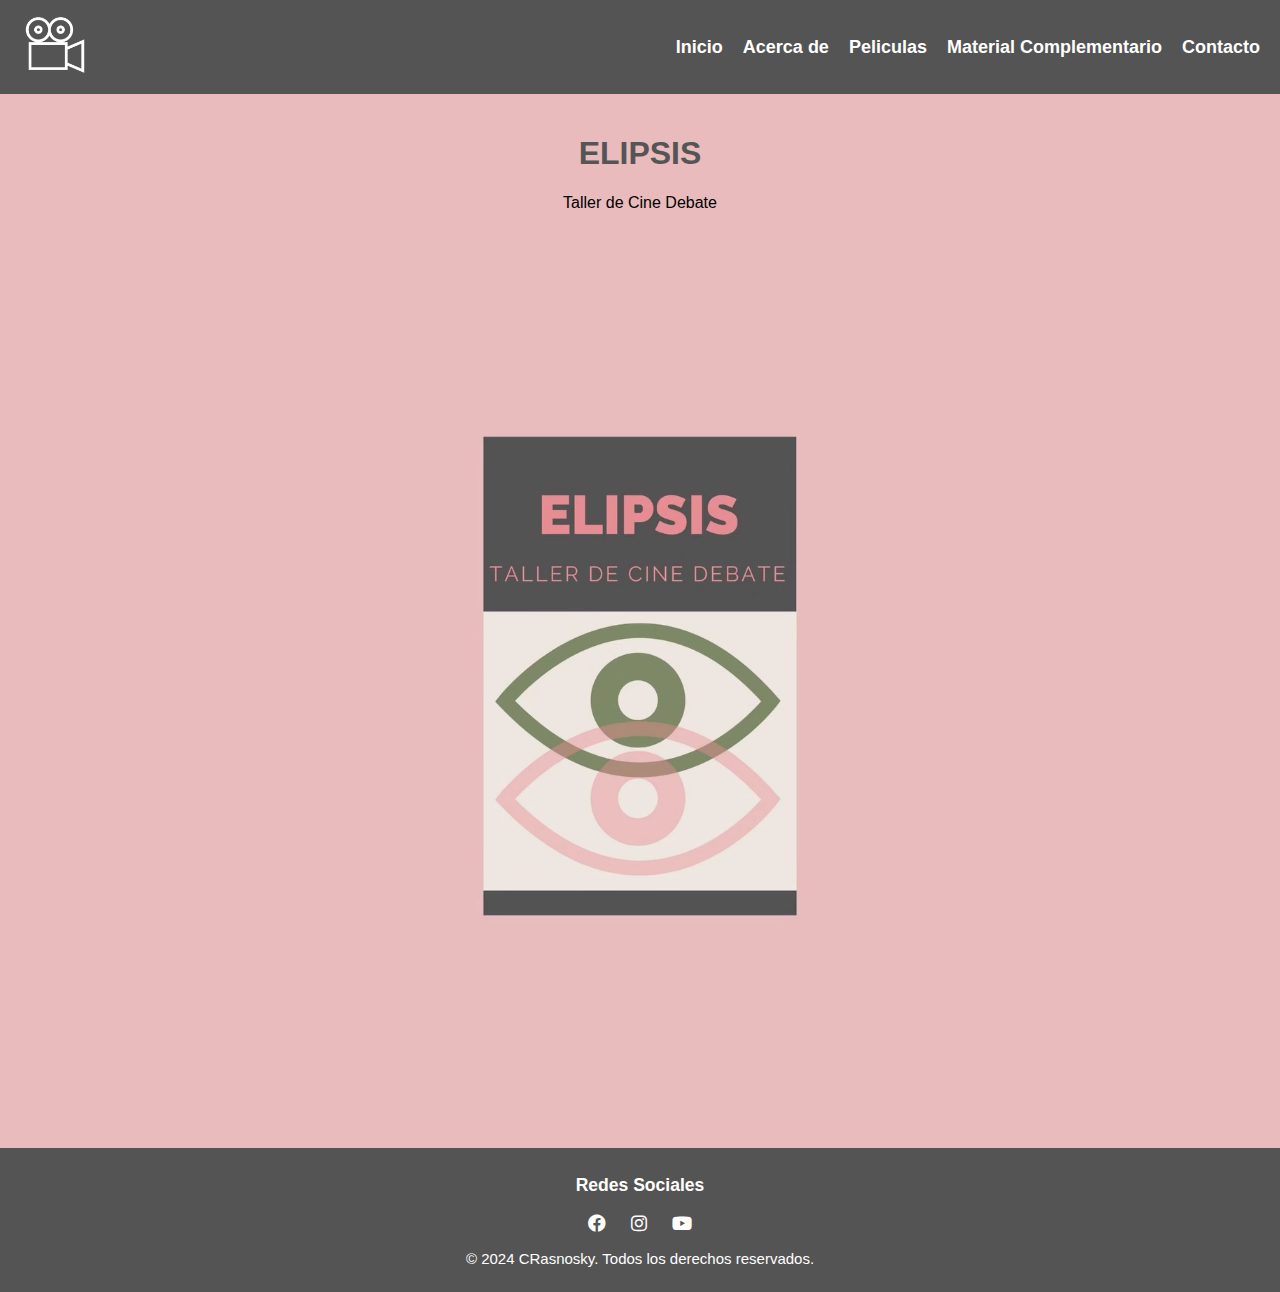
<file: index.html>
<!DOCTYPE html>
<html lang="en">

<head>
  <meta charset="UTF-8">
  <meta name="viewport" content="width=device-width, initial-scale=1.0">

  <meta name="description"
    content="Página de recursos multimedia sobre cine, psicología, causas sociales y cine independiente. Explora dramas, cine extranjero, argentino y del mundo en general, participá en grupos de debate y cine debate con Gonzalo Fudim, cineasta y curador.">
  <meta name="keywords"
    content="cine, psicología, causas sociales, dramas, cine extranjero, cine independiente, cine debate, Gonzalo Fudim, cineasta, curador, grupos de debate, pensar con otros, grupo internacional">
  <meta name="author" content="Gonzalo Fudim, cineasta y curador">
  <meta name="robots" content="index, follow">
  <meta property="og:title" content="Cine, Psicología, política y Causas Sociales | Gonzalo Fudim, Cineasta y Curador">
  <meta property="og:description"
    content="Accede a una selección de cine independiente, extranjero, dramas psicológicos, y temas sociales. Participa en grupos de debate sobre cine, curados por Gonzalo Fudim.">

  <title>Cine Debate Elipsis</title>
  <link rel="stylesheet" href="estilos.css">
  <link rel="preconnect" href="https://fonts.googleapis.com">
  <link rel="preconnect" href="https://fonts.gstatic.com" crossorigin>
  <link href="https://fonts.googleapis.com/css2?family=Libre+Baskerville:ital,wght@0,400;0,700;1,400&display=swap"
    rel="stylesheet">
  <link rel="icon" href="imagenes/camera.ico">
  <link href="https://cdnjs.cloudflare.com/ajax/libs/font-awesome/6.0.0-beta3/css/all.min.css" rel="stylesheet">
</head>

<body>
  <header>
    <div><a href="index.html"><img id="logo" src="./imagenes/camera.png" alt="logo"></a></div>
    <nav class="navbar">
      <!-- Código para Menú hamburguesa para dispositivos móviles -->
      <input type="checkbox" id="menu-toggle">
      <label for="menu-toggle" class="menu-icon">&#9776;</label>
      <ul>
        <li><a href="index.html">Inicio</a></li>
        <li><a href="./html/acerca_de.html">Acerca de</a></li>
        <li><a href="./html/peliculas.html">Peliculas</a></li>
        <li><a href="./html/material_complementario.html">Material Complementario</a></li>
        <li><a href="./html/contacto.html">Contacto</a></li>
      </ul>
    </nav>
  </header>

  <main>
    <section>
      <h1><strong>ELIPSIS</strong></h1>
      <p>Taller de Cine Debate</p>
      <div>
        <video src="./videos/video.mp4" autoplay muted></video>
      </div>
    </section>

  </main>

  <footer>
    <nav>

      <h3>Redes Sociales</h3>
      <a href="https://www.facebook.com/profile.php?id=100058817331628" target="_blank"
        style="color: inherit; text-decoration: none; margin: 0 10px;">
        <i class="fa-brands fa-facebook"></i>
      </a>

      <a href="https://www.instagram.com/elipsis.cinedebate/" target="_blank"
        style="color: inherit; text-decoration: none; margin: 0 10px;">
        <i class="fa-brands fa-instagram"></i>
      </a>

      <a href="https://www.youtube.com/@gonzalofudim" target="_blank"
        style="color: inherit; text-decoration: none; margin: 0 10px;">
        <i class="fa-brands fa-youtube"></i>
      </a>
    </nav>
    <p>© 2024 CRasnosky. Todos los derechos reservados.</p>
  </footer>
</body>

</html>
</file>
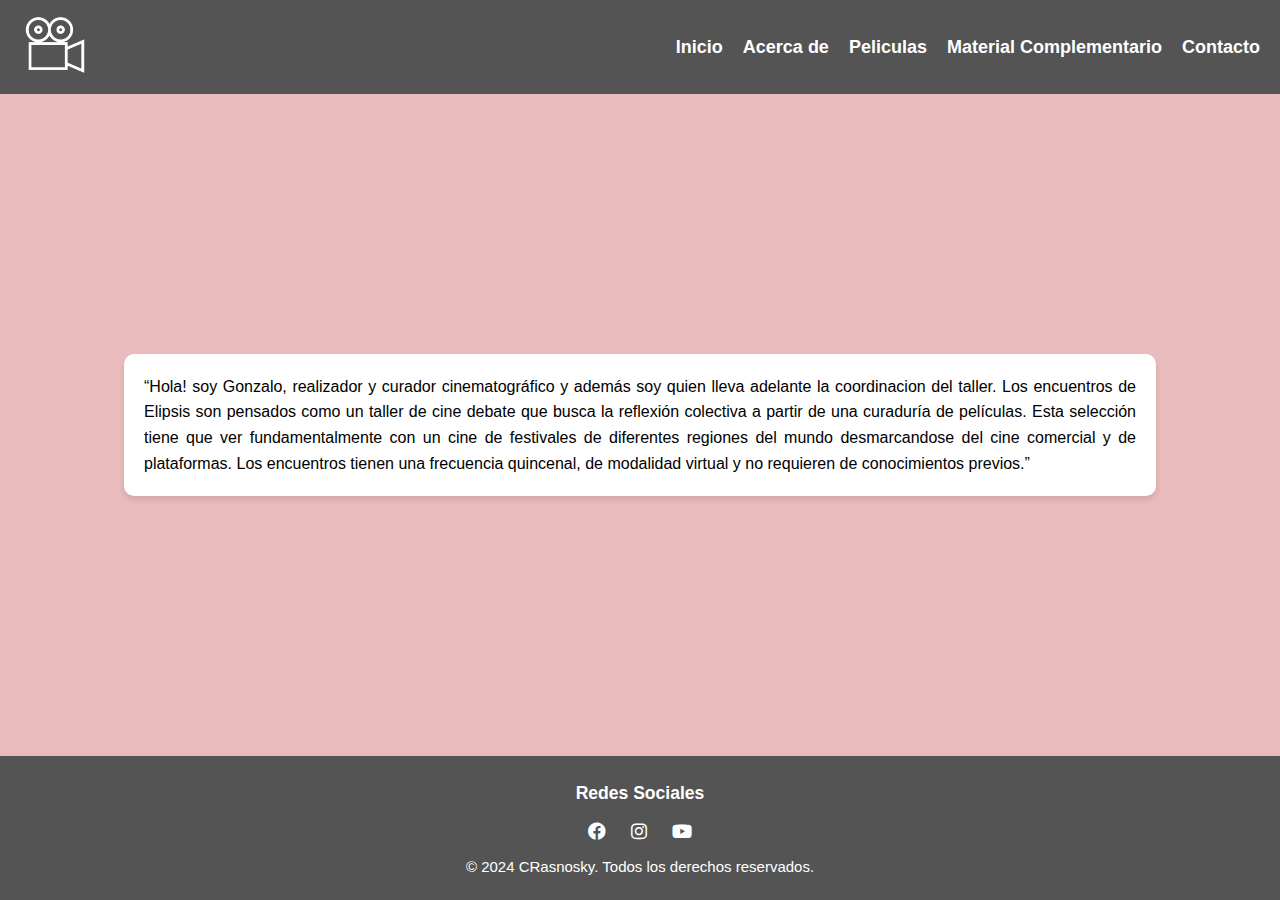
<file: html/acerca_de.html>
<!DOCTYPE html>
<html lang="en">

<head>
  <meta charset="UTF-8">
  <meta name="viewport" content="width=device-width, initial-scale=1.0">
  <title>Acerca de</title>
  <link rel="stylesheet" href="../estilos.css">
  <link href="https://cdnjs.cloudflare.com/ajax/libs/font-awesome/6.0.0-beta3/css/all.min.css" rel="stylesheet">

  <link rel="icon" href="/imagenes/camera.ico">

</head>

<body>
  <header>
    <div><a href="../index.html"><img id="logo" src="../imagenes/camera.png" alt="logo"></a></div>
    <nav class="navbar">
      <!-- Código para Menú hamburguesa para dispositivos móviles -->
      <input type="checkbox" id="menu-toggle">
      <label for="menu-toggle" class="menu-icon">&#9776;</label>
      <ul>
        <li><a href="../index.html">Inicio</a></li>
        <li><a href="acerca_de.html">Acerca de </a></li>
        <li><a href="././peliculas.html">Peliculas</a></li>
        <li><a href="././material_complementario.html">Material Complementario</a></li>
        <li><a href="././contacto.html">Contacto</a></li>
      </ul>
    </nav>
  </header>
  <main>
    <div id="acerca_de_nosotros">
      <p>
        “Hola! soy Gonzalo, realizador y curador cinematográfico y además soy quien lleva adelante la coordinacion del
        taller.
        Los encuentros de Elipsis son pensados como un taller de cine debate que busca la reflexión colectiva a partir
        de una curaduría de películas.
        Esta selección tiene que ver fundamentalmente con un cine de festivales de diferentes regiones del mundo
        desmarcandose del cine comercial y de plataformas.
        Los encuentros tienen una frecuencia quincenal, de modalidad virtual y no requieren de conocimientos previos.”
      </p>
    </div>
  </main>
  <footer>
    <nav>

      <h3>Redes Sociales</h3>
      <a href="https://www.facebook.com/profile.php?id=100058817331628" target="_blank"
        style="color: inherit; text-decoration: none; margin: 0 10px;">
        <i class="fa-brands fa-facebook"></i>
      </a>

      <a href="https://www.instagram.com/elipsis.cinedebate/" target="_blank"
        style="color: inherit; text-decoration: none; margin: 0 10px;">
        <i class="fa-brands fa-instagram"></i>
      </a>

      <a href="https://www.youtube.com/@gonzalofudim" target="_blank"
        style="color: inherit; text-decoration: none; margin: 0 10px;">
        <i class="fa-brands fa-youtube"></i>
      </a>
    </nav>
    <p>© 2024 CRasnosky. Todos los derechos reservados.</p>
  </footer>
</body>

</html>
</file>
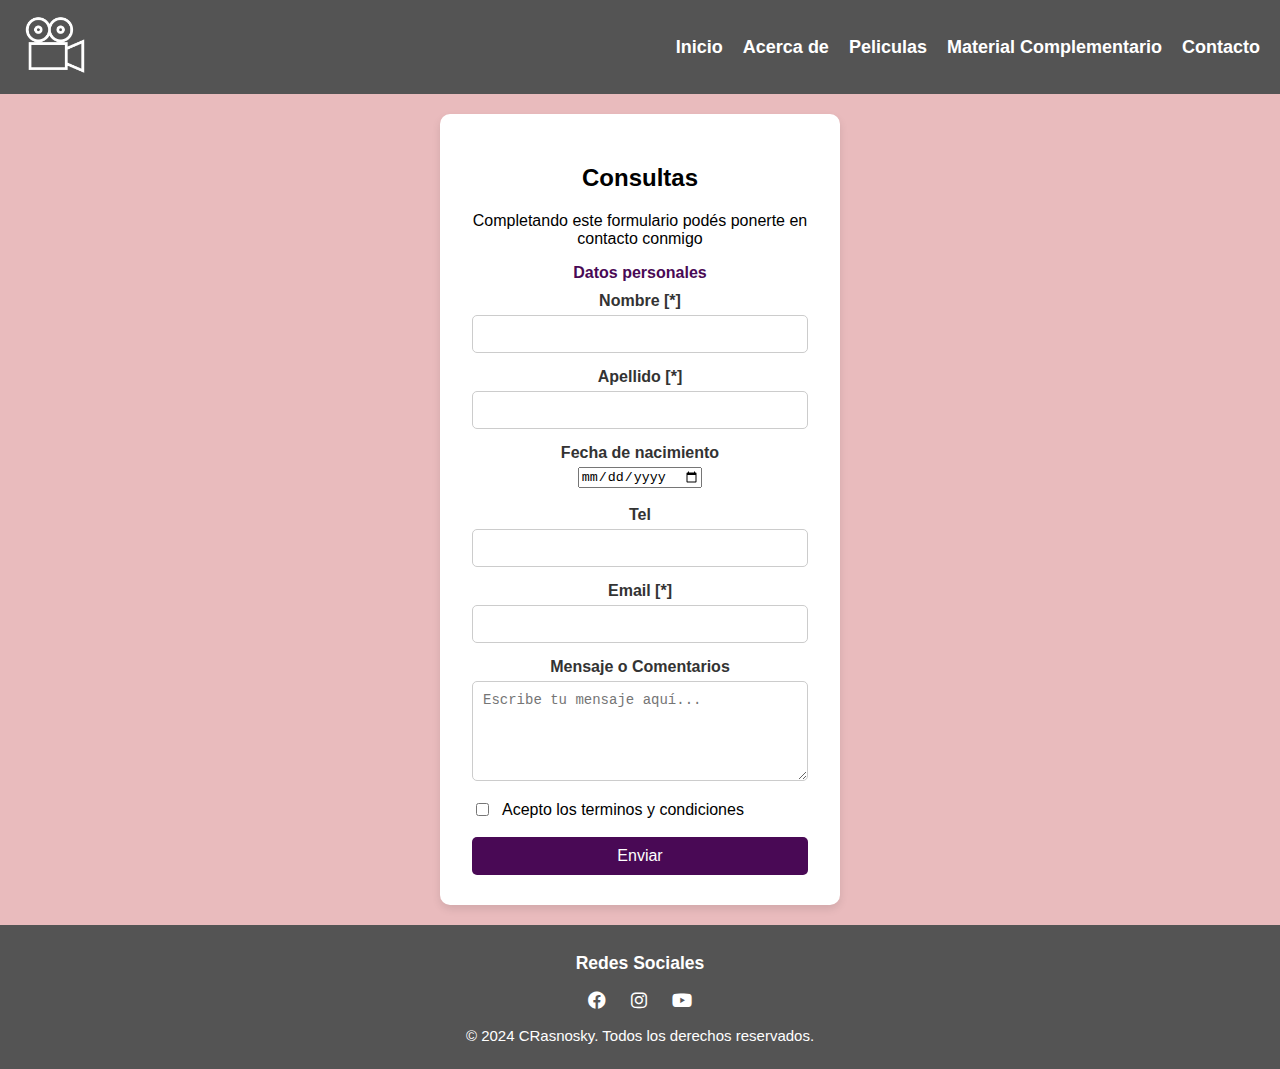
<file: html/contacto.html>
<!DOCTYPE html>
<html lang="en">

<head>
  <meta charset="UTF-8">
  <meta name="viewport" content="width=device-width, initial-scale=1.0">
  <title>Contacto</title>
  <link rel="stylesheet" href="../estilos.css">
  <link href="https://cdnjs.cloudflare.com/ajax/libs/font-awesome/6.0.0-beta3/css/all.min.css" rel="stylesheet">

  <link rel="icon" href="../imagenes/camera.ico">
</head>

<body>
  <header>
    <div><a href="../index.html"><img id="logo" src="../imagenes/camera.png" alt="logo"></a></div>
    <nav class="navbar">
      <!-- Código para Menú hamburguesa para dispositivos móviles -->
      <input type="checkbox" id="menu-toggle">
      <label for="menu-toggle" class="menu-icon">&#9776;</label>
      <ul>
        <li><a href="../index.html">Inicio</a></li>
        <li><a href="././acerca_de.html">Acerca de </a></li>
        <li><a href="././peliculas.html">Peliculas</a></li>
        <li><a href="././material_complementario.html">Material Complementario</a></li>
        <li><a href="contacto.html">Contacto</a></li>

      </ul>
    </nav>

  </header>

  <main>
    <div id="formulario">
      <form action="https://formspree.io/f/myzzgnqq" method="post">

        <h2>Consultas</h2>
        <p>Completando este formulario podés ponerte en contacto conmigo</p>

        <fieldset>
          <legend>Datos personales</legend>

          <label for="nombre">Nombre [*]</label>
          <input type="text" id="nombre" name="nombre" size="15" maxlength="30" required>
          <br>

          <label for="apellido">Apellido [*]</label>
          <input type="text" id="apellido" name="apellido" size="15" maxlength="30" required>
          <br>
          <label for="fecha_de_nacimiento">Fecha de nacimiento</label>
          <input type="date" id="fecha_de_nacimiento" name"fecha_de_nacimiento" size="15">
          <br>
          <br>
          <label for="tel">Tel</label>
          <input type="tel" id="tel" name="tel">
          <br>

          <label for="correo">Email [*]</label>
          <input type="email" id="correo" name="correo" size="40" maxlength="40" required>
          <br>
          <label for="mensaje">Mensaje o Comentarios</label>
          <textarea id="mensaje" name="mensaje" placeholder="Escribe tu mensaje aquí..."></textarea>
          <br>



          <!-- Aceptación de Términos y Condiciones -->
          <section class="checkbox">

            <input type="checkbox" id="terminos" name="terminos" required>Acepto los terminos y condiciones
          </section>
          <br>

          <button type="submit">Enviar</button>
        </fieldset>
      </form>
    </div>
  </main>
  <footer>
    <nav>

      <h3>Redes Sociales</h3>
      <a href="https://www.facebook.com/profile.php?id=100058817331628" target="_blank"
        style="color: inherit; text-decoration: none; margin: 0 10px;">
        <i class="fa-brands fa-facebook"></i>
      </a>

      <a href="https://www.instagram.com/elipsis.cinedebate/" target="_blank"
        style="color: inherit; text-decoration: none; margin: 0 10px;">
        <i class="fa-brands fa-instagram"></i>
      </a>

      <a href="https://www.youtube.com/@gonzalofudim" target="_blank"
        style="color: inherit; text-decoration: none; margin: 0 10px;">
        <i class="fa-brands fa-youtube"></i>
      </a>
    </nav>
    <p>© 2024 CRasnosky. Todos los derechos reservados.</p>
  </footer>
</body>

</html>
</file>
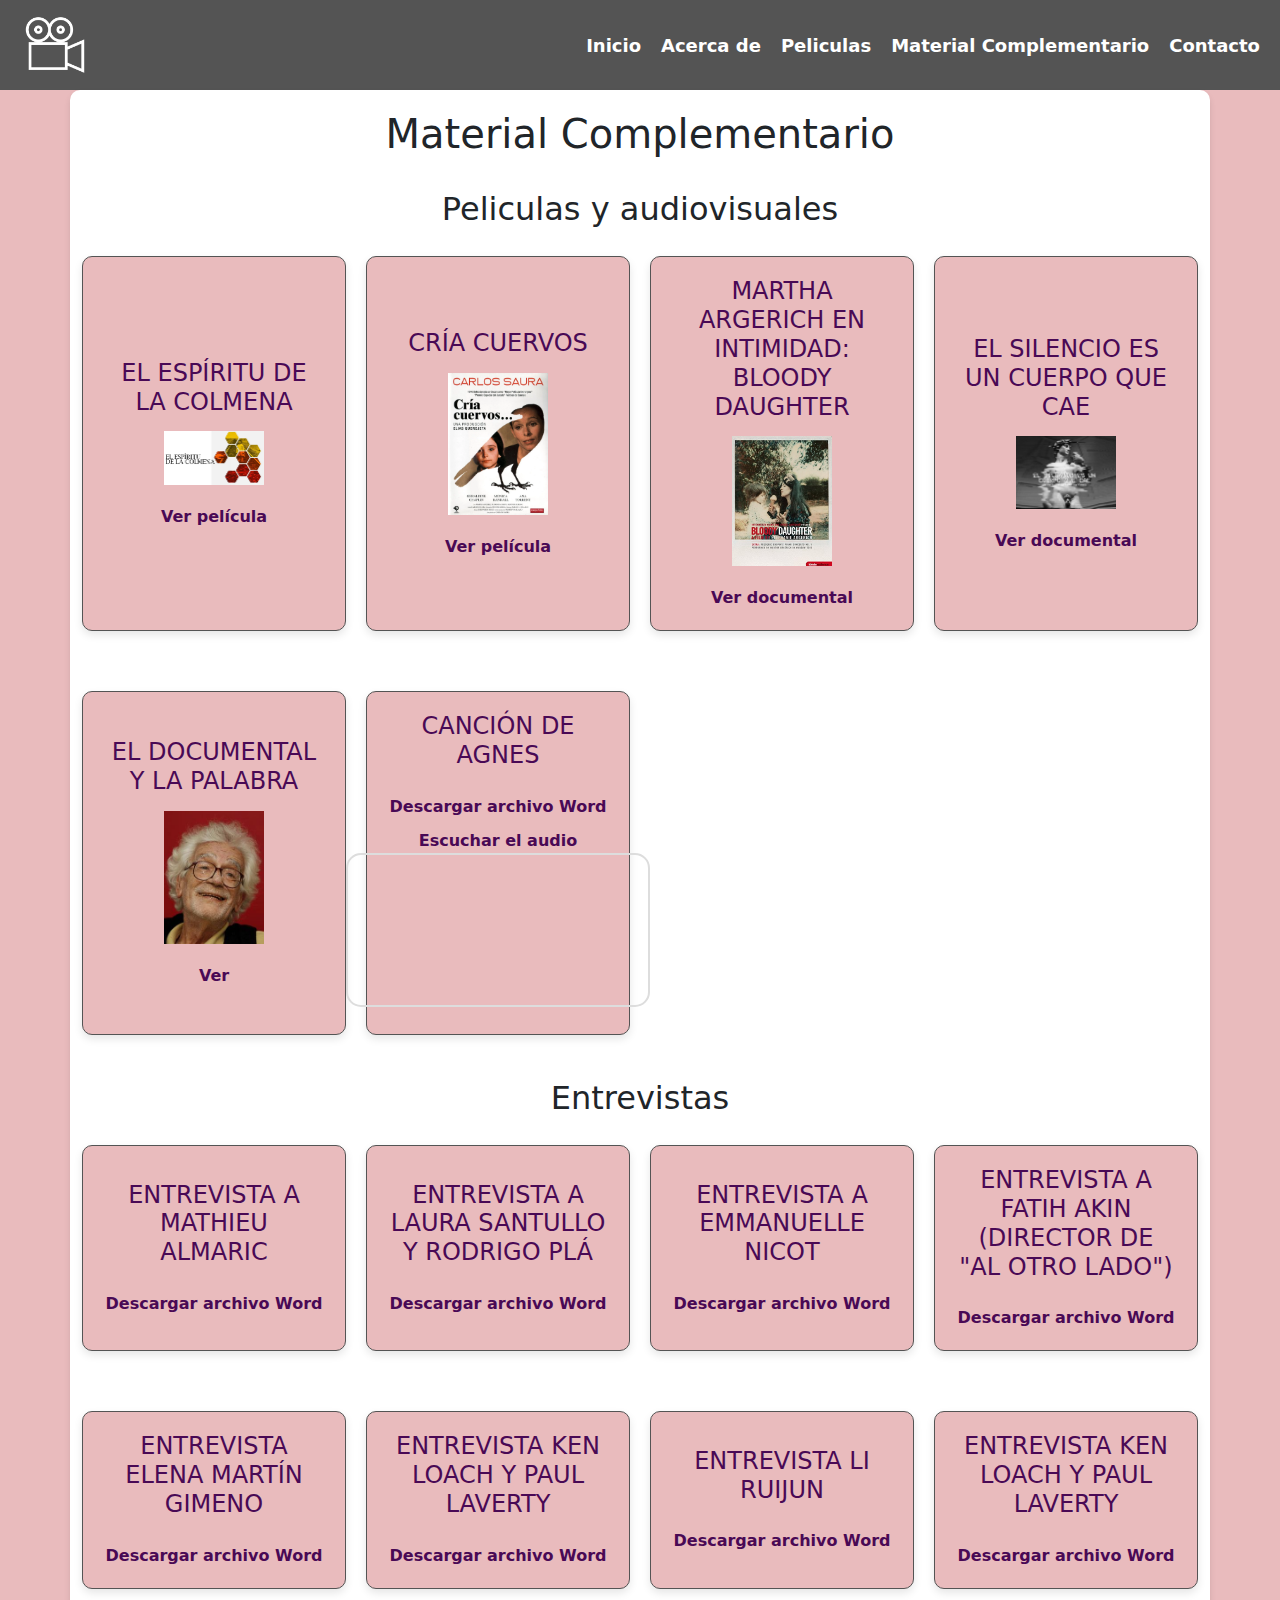
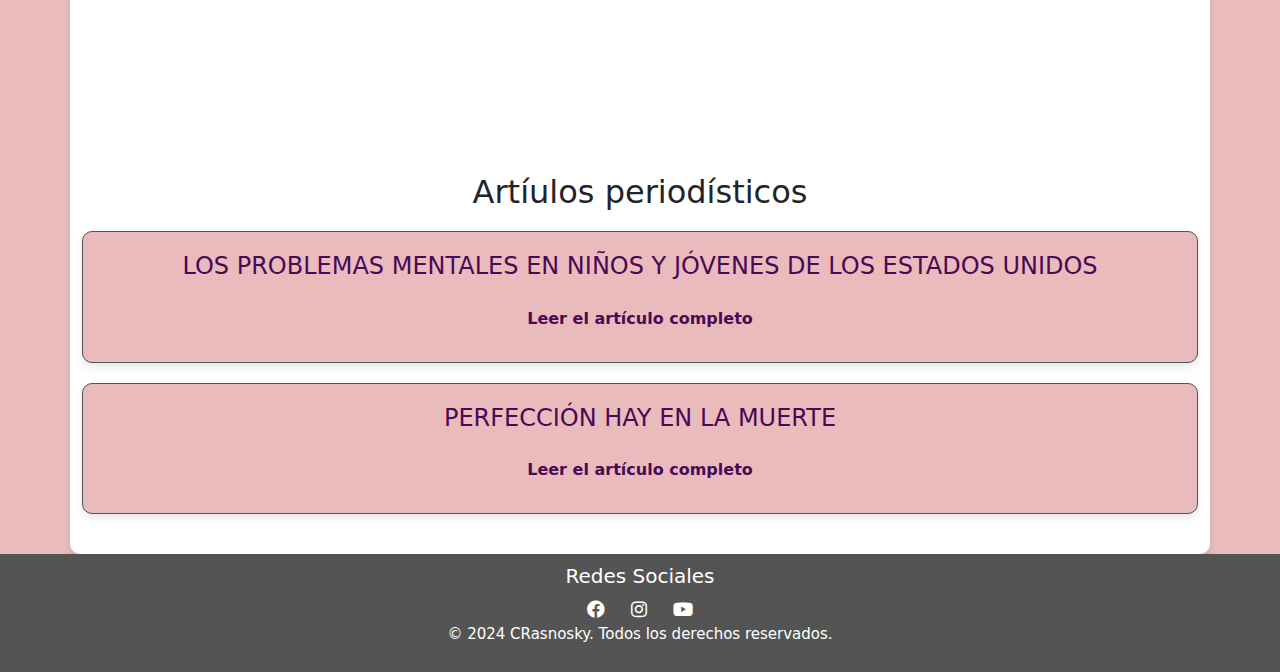
<file: html/material_complementario.html>
<!DOCTYPE html>
<html lang="en">

<head>
    <meta charset="UTF-8">
    <meta name="viewport" content="width=device-width, initial-scale=1.0">
    <title>Películas</title>
    <link rel="stylesheet" href="../estilos.css">
    <link rel="icon" href="../imagenes/camera.ico">
    <link href="https://cdn.jsdelivr.net/npm/bootstrap@5.3.0-alpha1/dist/css/bootstrap.min.css" rel="stylesheet">
    <link href="https://cdnjs.cloudflare.com/ajax/libs/font-awesome/6.0.0-beta3/css/all.min.css" rel="stylesheet">


</head>

<body style="background-color: #e9bbbd;">
    <header>
        <div><a href="../index.html"><img id="logo" src="../imagenes/camera.png" alt="logo"></a></div>
        <nav class="navbar">
            <input type="checkbox" id="menu-toggle">
            <label for="menu-toggle" class="menu-icon">&#9776;</label>
            <ul>
                <li><a href="../index.html">Inicio</a></li>
                <li><a href="././acerca_de.html">Acerca de</a></li>
                <li><a href="peliculas.html">Peliculas</a></li>
                <li><a href="././material_complementario.html">Material Complementario</a></li>
                <li><a href="././contacto.html">Contacto</a></li>
            </ul>
        </nav>
    </header>


    <section>
        <div class="container">
            <h1>Material Complementario</h1>
            <br>
            <h2>Peliculas y audiovisuales</h2>
            <div class="material-grid">
                <div class="material">
                    <h2>El espíritu de la colmena</h2>
                    <img src="../imagenes/el_espiritu_de_la_colmena-1.jpg" alt="" class="material-img">
                    <a href="https://ok.ru/video/1595324828351" target="_blank" class="links">Ver película</a>
                </div>
                <div class="material">
                    <h2>Cría Cuervos</h2>
                    <img src="../imagenes/cria_cuervos.jpg" alt="cria cuervos" class="material-img">
                    <a href="https://ok.ru/video/5192946879000" target="_blank" class="links">Ver película</a>
                </div>
                <div class="material">
                    <h2>Martha Argerich en intimidad: Bloody Daughter</h2>
                    <img src="../imagenes/marta.jpg" alt="" class="material-img">
                    <a href="https://www.youtube.com/watch?v=XyboH8tN9Ro&ab_channel=wocomoMUSIC" target="_blank"
                        class="links">Ver documental</a>
                </div>
                <div class="material">
                    <h2>El silencio es un cuerpo que cae</h2>
                    <img src="../imagenes/silencio cuerpo.jpg" alt="" class="material-img">
                    <a href="https://ok.ru/video/2988878138098" target="_blank" class="links">Ver documental</a>
                </div>
                <div class="material">
                    <h2>El documental y la palabra</h2>
                    <img src="../imagenes/eduardo.jpg" alt="" class="material-img">
                    <a href="https://www.youtube.com/watch?v=F0UVeBDRZGo" target="_blank" class="links">Ver</a>
                </div>
                <div class="material">
                    <h2>Canción de Agnes</h2>
                    <a href="../archivos/cancion_de_agnes.docx" download="documento">Descargar archivo Word</a>
                
                    <a href="https://www.youtube.com/watch?v=Ej8KVTSjPUU&t=90s" target="_blank" class="links">Escuchar
                        el audio</a>
                    <div id="video-cancion-agnes" class="video-container">
                        <iframe id="video-unico"
                            src="https://www.youtube.com/embed/Ej8KVTSjPUU?autohide=1&showinfo=0&controls=1&mute=1&modestbranding=1"
                            frameborder="0" allow="autoplay; encrypted-media">
                        </iframe>
                    </div>
                </div>
                
            </div>
            <br>
            <h2>Entrevistas</h2>
            <div class="material-grid">


                <div class="material">
                    <h2>Entrevista a Mathieu Almaric</h2>
                    <a href="../archivos/entrevista_a_mathieu_amalric.docx" download="documento">Descargar archivo
                        Word</a>
                </div>

                <div class="material">
                    <h2>Entrevista a Laura Santullo y Rodrigo Plá</h2>
                    <a href="../archivos/Entrevista_laura _santullo_y_rodrigo_pla.docx" download="documento">Descargar
                        archivo Word</a>
                </div>
                <div class="material">
                    <h2>Entrevista a Emmanuelle Nicot</h2>
                    <a href="../archivos/Entrevista_Emmanuelle _Nicot_directora_de_Dalva.docx"
                        download="documento">Descargar archivo Word</a>
                </div>
                <div class="material">
                    <h2>Entrevista a Fatih Akin (director de "Al Otro Lado")</h2>
                    <a href="../archivos/Entrevista_fatih _akin_director_de_al_otro_lado.docx"
                        download="documento">Descargar archivo Word</a>
                </div>

                <div class="material">
                    <h2>Entrevista Elena Martín Gimeno</h2>
                    <a href="../archivos/entrevista_elena_martin_gimeno.docx" download="documento">Descargar archivo
                        Word</a>
                </div>

                <div class="material">
                    <h2>Entrevista Ken Loach y Paul Laverty</h2>
                    <a href="../archivos/Entrevista_a_Ken_Loach_y_Paul_Laverty.docx" download="documento">Descargar
                        archivo Word</a>
                </div>
                <div class="material">
                    <h2>Entrevista Li Ruijun </h2>
                    <a href="../archivos/Entrevista_Li_Ruijun_de Volver_al_polvo.DOCX" download="documento">Descargar
                        archivo Word</a>
                </div>
                <div class="material">
                    <h2>Entrevista Ken Loach y Paul Laverty</h2>
                    <a href="../archivos/Entrevista_Li_Ruijun_de Volver_al_polvo.DOCX" download="documento">Descargar
                        archivo Word</a>
                </div>

                <br><br><br><br>
                <br><br>

            </div>
            <h2>Artíulos periodísticos</h2>
            <div class="material">
                <h2>Los problemas mentales en niños y jóvenes de los Estados Unidos</h2>
                <p><a href="https://www.tiempoar.com.ar/ta_article/los-problemas-mentales-en-ninos-y-jovenes-de-los-estados-unidos/"
                        target="_blank">Leer el artículo completo</a></p>
            </div>
            <div class="material">
                <h2>Perfección hay en la muerte</h2>
                <p><a href="https://www.pagina12.com.ar/diario/suplementos/radar/subnotas/9486-2116-2014-02-09.html"
                        target="_blank">Leer el artículo completo</a></p>
            </div>
        </div>
    </section>

    <footer>
        <nav>

            <h5>Redes Sociales</h5>
            <a href="https://www.facebook.com/profile.php?id=100058817331628" target="_blank"
                style="color: inherit; text-decoration: none; margin: 0 10px;">
                <i class="fa-brands fa-facebook"></i>
            </a>

            <a href="https://www.instagram.com/elipsis.cinedebate/" target="_blank"
                style="color: inherit; text-decoration: none; margin: 0 10px;">
                <i class="fa-brands fa-instagram"></i>
            </a>

            <a href="https://www.youtube.com/@gonzalofudim" target="_blank"
                style="color: inherit; text-decoration: none; margin: 0 10px;">
                <i class="fa-brands fa-youtube"></i>
            </a>
        </nav>
        <p>© 2024 CRasnosky. Todos los derechos reservados.</p>
    </footer>


</body>

</html>
</file>
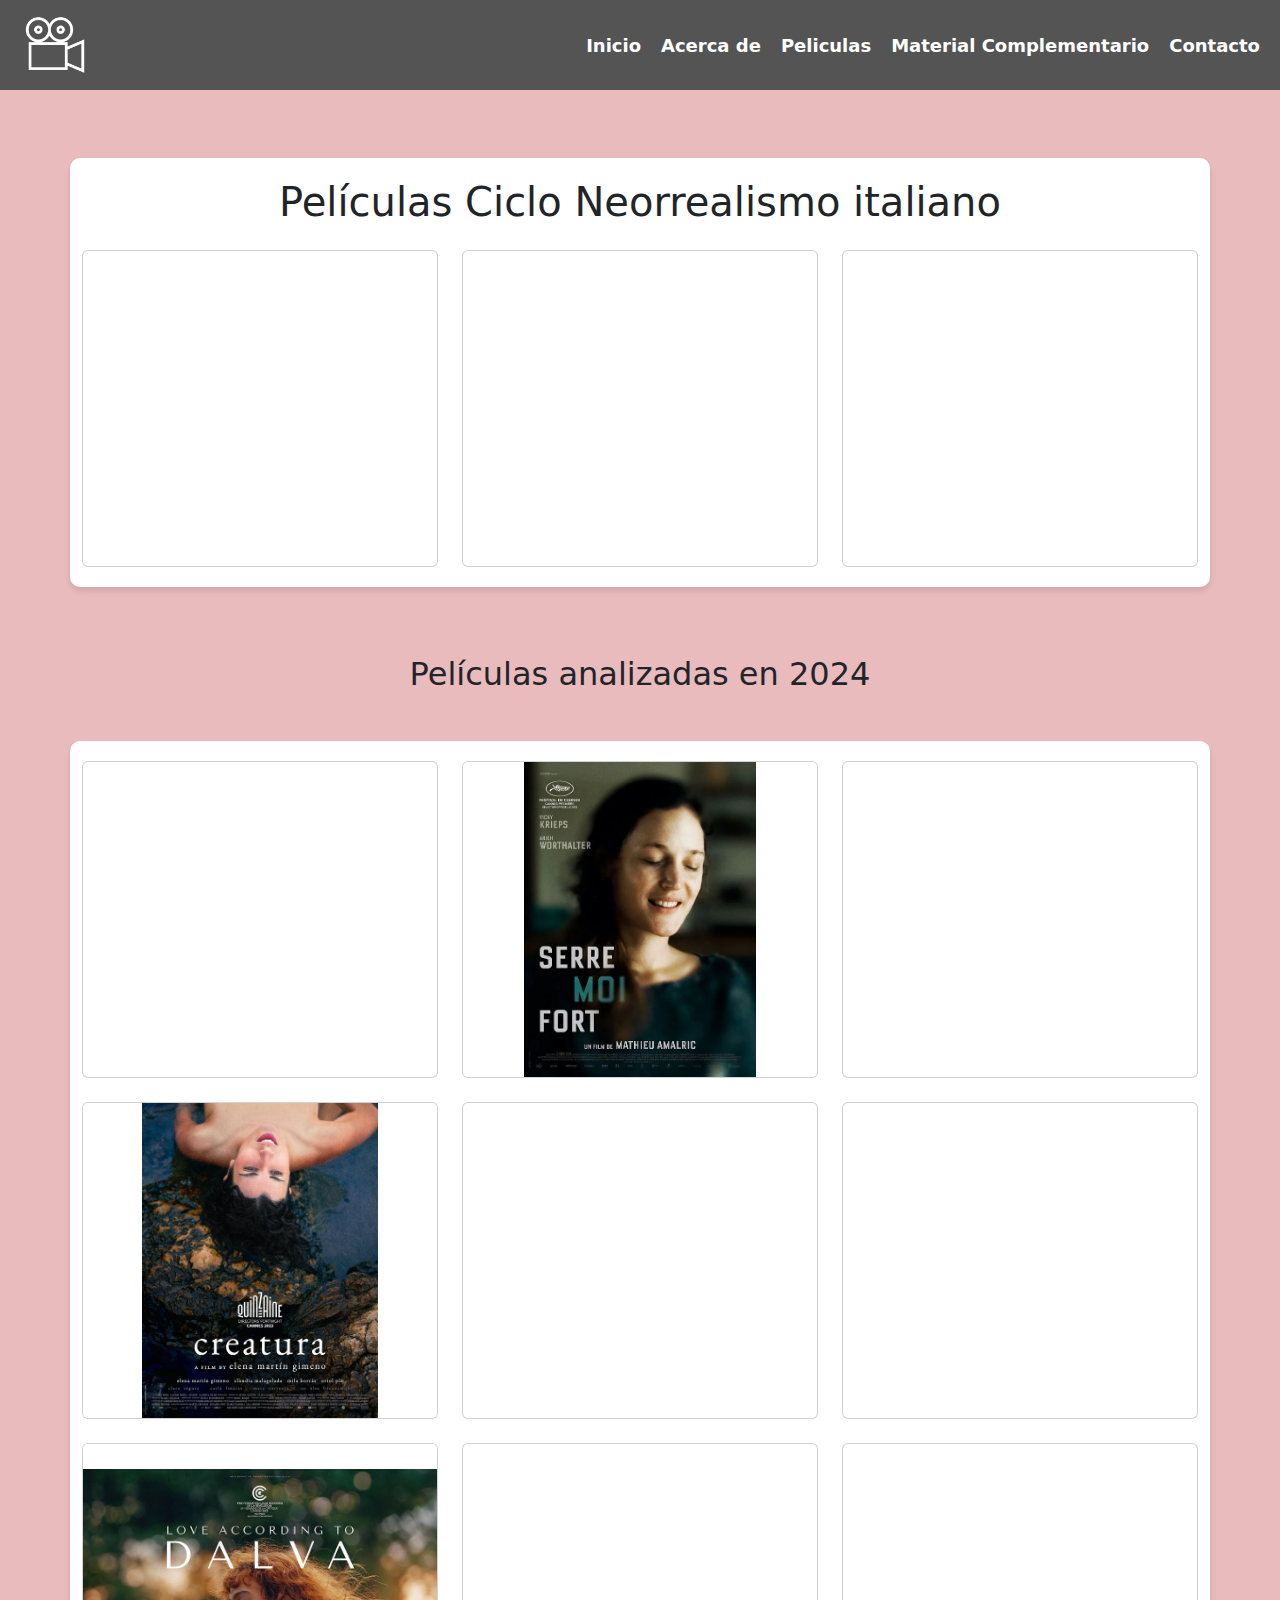
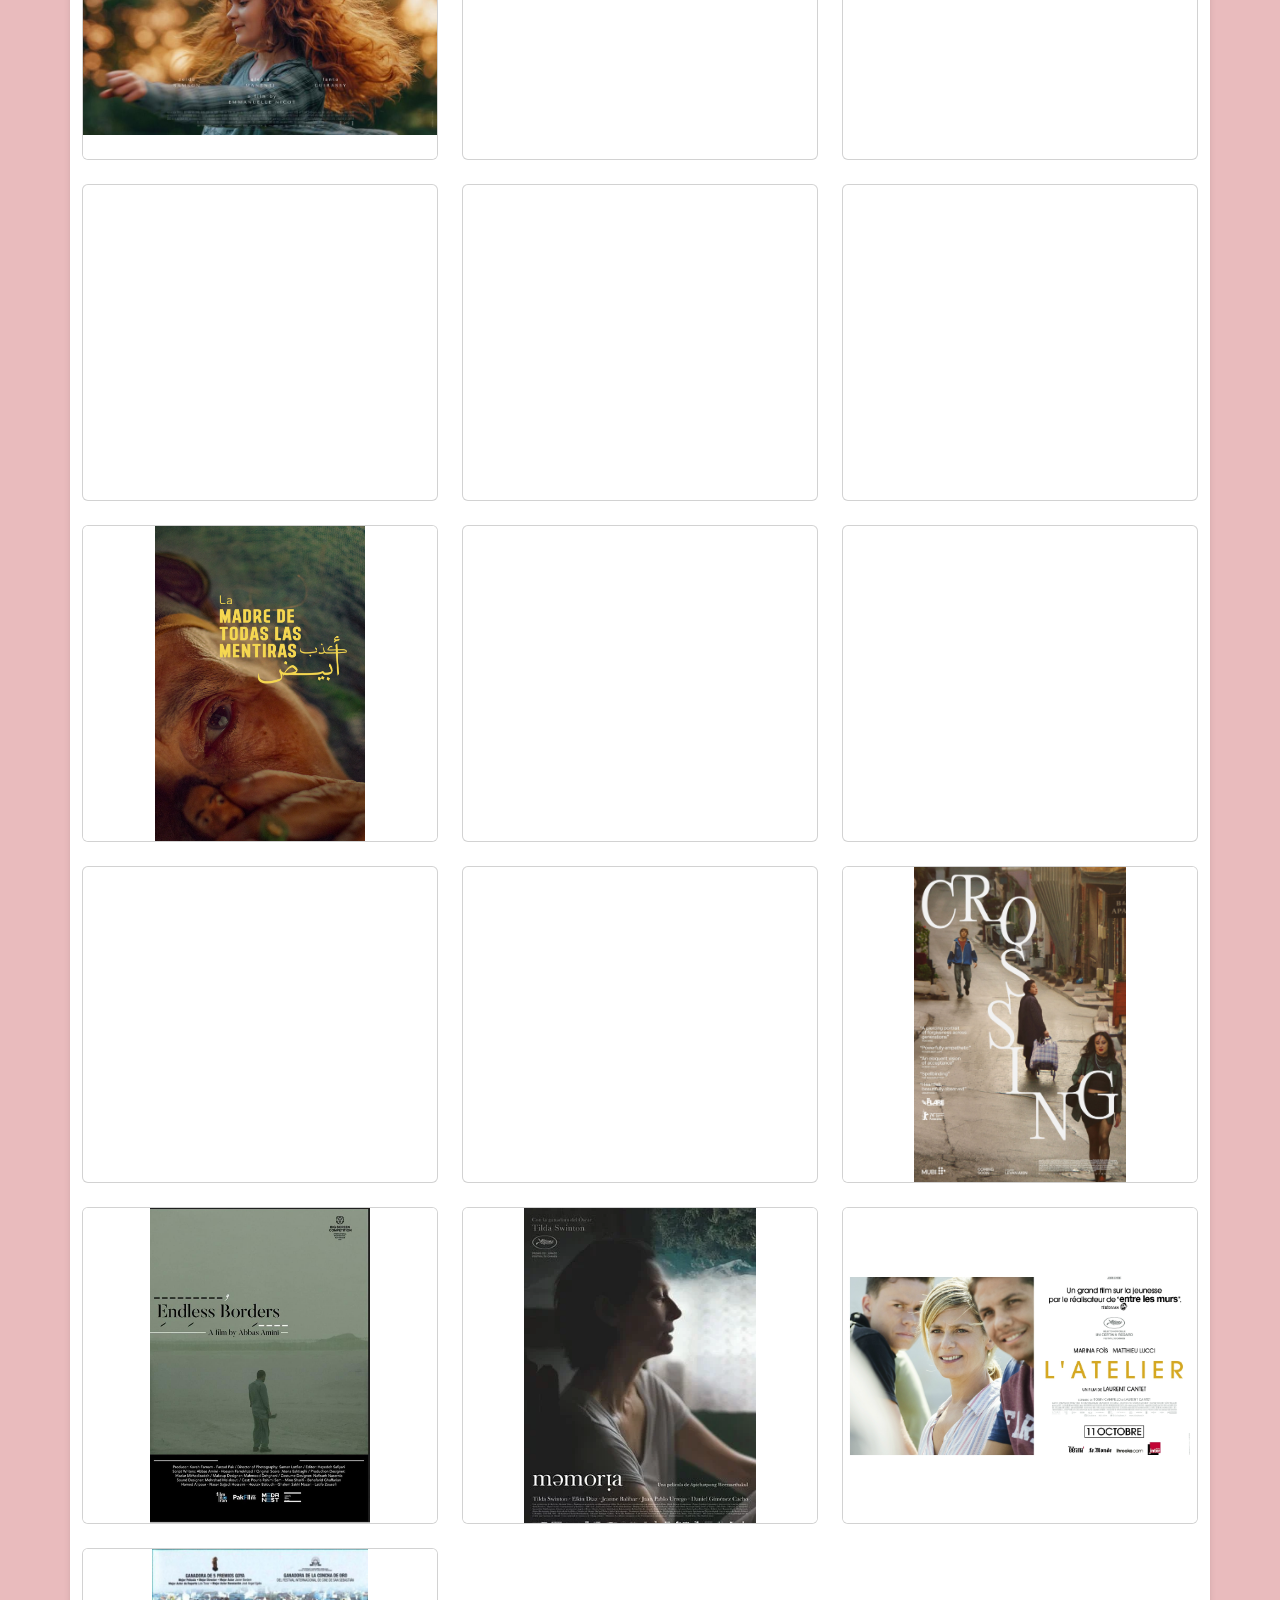
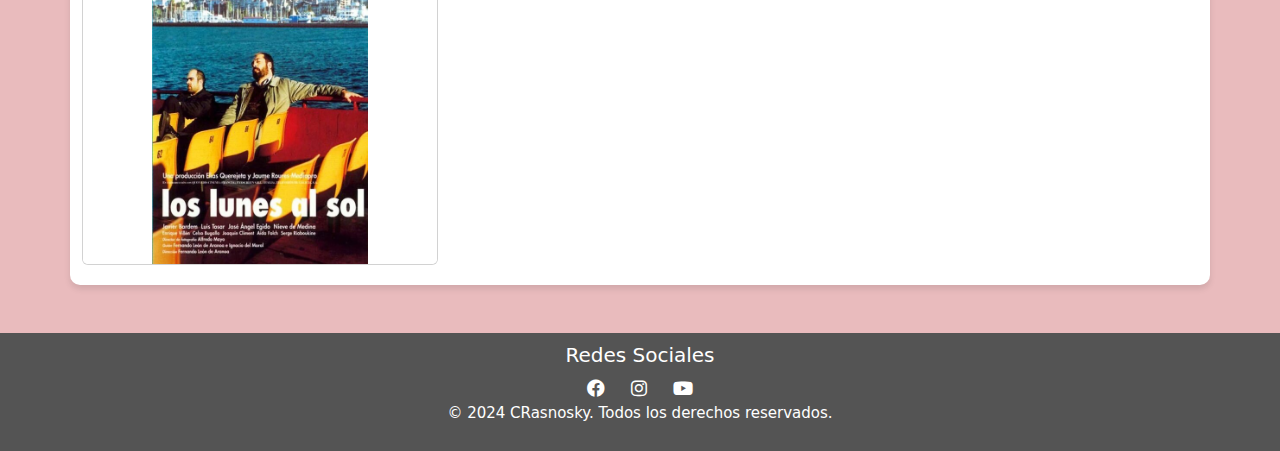
<file: html/peliculas.html>
<!DOCTYPE html>
<html lang="en">

<head>
    <meta charset="UTF-8">
    <meta name="viewport" content="width=device-width, initial-scale=1.0">
    <title>Películas</title>
    <link rel="stylesheet" href="../estilos.css">
    <link rel="icon" href="../imagenes/camera.ico">
    <link href="https://cdn.jsdelivr.net/npm/bootstrap@5.3.0-alpha1/dist/css/bootstrap.min.css" rel="stylesheet">
    <link href="https://cdnjs.cloudflare.com/ajax/libs/font-awesome/6.0.0-beta3/css/all.min.css" rel="stylesheet">


</head>

<body style="background-color: #e9bbbd;">
    <header>
        <div><a href="../index.html"><img id="logo" src="../imagenes/camera.png" alt="logo"></a></div>
        <nav class="navbar">
            <input type="checkbox" id="menu-toggle">
            <label for="menu-toggle" class="menu-icon">&#9776;</label>
            <ul>
                <li><a href="../index.html">Inicio</a></li>
                <li><a href="././acerca_de.html">Acerca de</a></li>
                <li><a href="././peliculas.html">Peliculas</a></li>
                <li><a href="././material_complementario.html">Material Complementario</a></li>
                <li><a href="contacto.html">Contacto</a></li>
            </ul>
        </nav>
    </header>


    <main>
        <div class="container my-5">
            <h1 class="text-center mb-4">Películas Ciclo Neorrealismo italiano</h1>
            <div class="row row-cols-1 row-cols-md-3 g-4">

                <div class="col">
                    <div class="card h-100">
                        <iframe src="https://ok.ru/videoembed/3661932530233" width="100%" height="315" frameborder="0"
                            allowfullscreen></iframe>
                        <div class="card-body">
                            <h5 class="card-title">"Ladrón de bicicleta" de Vittorio de Sica</h5>
                            <p class="card-text" data-precio="16000"> - Precio: $16000 - <br>En la Roma de la posguerra,
                                Antonio, un obrero en paro, consigue un sencillo trabajo pegando carteles a condición de
                                que posea una bicicleta. De ese modo, a duras penas consigue comprarse una, pero en su
                                primer día de trabajo se la roban.
                                <br>Es así como comienza toda la aventura de Antonio junto con su hijo Bruno por
                                recuperar su bicicleta mientras su esposa María espera en casa junto con su otro hijo.
                            </p>
                            <p>Año : 1948.</p>
                            <button class="reservar-btn">
                                <img src="../imagenes/ticket-solid.svg" alt="Carrito" class="carrito-icono">
                                Reserva un lugar para este debate
                            </button>

                        </div>
                    </div>
                </div>

                <div class="col">
                    <div class="card h-100">
                        <iframe src="https://ok.ru/videoembed/6416193620537" width="100%" height="315" frameborder="0"
                            allowfullscreen></iframe>
                        <div class="card-body">
                            <h5 class="card-title">"La Strada" de Federico Fellini</h5>
                            <p class="card-text" data-precio="16000"> - Precio: $16000 - <br>Cuando Zampanó, un artista
                                ambulante, enviuda, compra a Gelsomina, la hermana de su mujer, sin que la madre de la
                                chica oponga la menor resistencia.
                                Pese al carácter violento y agresivo de Zampanó, la muchacha se siente atraída por el
                                estilo de vida nómada, siempre en la calle (la "strada", en italiano), sobre todo cuando
                                su dueño la incluye en el espectáculo.
                                <br>Aunque varios de los pintorescos personajes que va conociendo en su deambular le
                                proponen que se una a ellos, Gelsomina se mantendrá fiel a Zampanó hasta las últimas
                                consecuencias.
                            </p>
                            <p>Año : 1954.</p>
                            <button class="reservar-btn">
                                <img src="../imagenes/ticket-solid.svg" alt="Carrito" class="carrito-icono">
                                Reserva un lugar para este debate
                            </button>
                        </div>
                    </div>
                </div>

                <div class="col">
                    <div class="card h-100">
                        <iframe src="https://ok.ru/videoembed/2483137612345" width="100%" height="315" frameborder="0"
                            allowfullscreen></iframe>
                        <div class="card-body">
                            <h5 class="card-title">"Rocco y sus hermanos" de Luchino Visconti</h5>
                            <p class="card-text" data-precio="16000"> - Precio: $16000 - <br>Rosaria y sus cuatro hijos
                                (Simone, Rocco, Ciro y Luca) abandonan su tierra natal, Lucania (la actual Basilicata),
                                para emigrar a Milán en busca de trabajo y oportunidades que les permitan mejorar sus
                                condiciones de vida.
                                Allí encuentran a Vincenzo, el hermano mayor, que trabaja de albañil pero que está
                                relacionado con el mundo del boxeo.</p>
                            <p>Año: 1960.</p>
                            <button class="reservar-btn">
                                <img src="../imagenes/ticket-solid.svg" alt="Carrito" class="carrito-icono">
                                Reserva un lugar para este debate
                            </button>
                        </div>
                    </div>
                </div>

            </div>
        </div>
        <br>
    </main>
    <section>
        <h2>Películas analizadas en 2024</h2>
        <div class="container my-5">

            <div class="row row-cols-1 row-cols-md-3 g-4">
                <!-- Películas -->
                <div class="col">
                    <div class="card h-100">
                        <iframe src="https://ok.ru/videoembed/6561438370365" width="100%" height="315" frameborder="0"
                            allowfullscreen></iframe>
                        <div class="card-body">
                            <h5 class="card-title">"Alma Viva" (2022)</h5>
                            <p class="card-text" data-precio="0.00"> - Precio: $0.00 - <br>Esta película sigue a Salomé,
                                una niña que pasa el verano en una aldea portuguesa.
                                Tras la repentina muerte de su abuela, Salomé cree que su espíritu la ha poseído,
                                enfrentándose a supersticiones y tensiones familiares.</p>

                            <button class="reservar-btn">
                                <img src="../imagenes/ticket-solid.svg" alt="Carrito" class="carrito-icono">
                                Solicita el envío del encuentro grabado
                            </button>
                        </div>
                    </div>
                </div>
                <div class="col">
                    <div class="card h-100">
                        <a href="#">
                            <div style="background-color: #ffffff; display: inline-block; width: 100%; height: 315px;">
                                <img src="../imagenes/abrazame_fuerte.jpeg" alt="Enlace roto"
                                    style="width: 100%; height: 100%; object-fit: contain;">
                            </div>
                        </a>

                        <div class="card-body">
                            <h5 class="card-title">"Abrazame fuerte" (2021)</h5>
                            <p class="card-text" data-precio="0.00"> - Precio: $0.00 - <br>Este drama francés dirigido
                                por Mathieu Amalric se centra en Clarisse, una mujer que un día abandona a su familia
                                sin explicación. La película explora las razones de su partida y las consecuencias
                                emocionales para ella y su familia.</p>
                            <button class="reservar-btn">
                                <img src="../imagenes/ticket-solid.svg" alt="Carrito" class="carrito-icono">
                                Solicita el envío del encuentro grabado
                            </button>
                        </div>
                    </div>
                </div>
                <div class="col">
                    <div class="card h-100">
                        <iframe src="https://ok.ru/videoembed/3388867676868" width="100%" height="315" frameborder="0"
                            allowfullscreen></iframe>
                        <div class="card-body">
                            <h5 class="card-title">"Poesía" (2010)</h5>
                            <p class="card-text" data-precio="0.00"> - Precio: $0.00 - <br>Dirigida por Lee Chang-dong,
                                la película cuenta la historia de Mija, una mujer mayor que descubre su pasión por la
                                poesía mientras enfrenta el Alzheimer y una crisis familiar relacionada con su nieto.
                            </p>
                            <button class="reservar-btn">
                                <img src="../imagenes/ticket-solid.svg" alt="Carrito" class="carrito-icono">
                                Solicita el envío del encuentro grabado
                            </button>
                        </div>
                    </div>
                </div>
                <div class="col">
                    <div class="card h-100">
                        <a href="#">
                            <div style="background-color: #ffffff; display: inline-block; width: 100%; height: 315px;">
                                <img src="../imagenes/creatura_imagen.jpg" alt="Enlace roto"
                                    style="width: 100%; height: 100%; object-fit: contain;">
                            </div>
                        </a>

                        <div class="card-body">
                            <h5 class="card-title">"Creatura" (2023)</h5>
                            <p class="card-text" data-precio="0.00"> - Precio: $0.00 - <br>Dirigida por Elena Martín,
                                esta película explora la vida de Mila, una joven que se muda con su pareja a una casa
                                familiar en la Costa Brava. Allí, confronta traumas sexuales de su pasado y busca
                                reconciliarse con su cuerpo y deseos.</p>
                            <button class="reservar-btn">
                                <img src="../imagenes/ticket-solid.svg" alt="Carrito" class="carrito-icono">
                                Solicita el envío del encuentro grabado
                            </button>
                        </div>
                    </div>
                </div>
                <div class="col">
                    <div class="card h-100">
                        <iframe src="https://ok.ru/videoembed/4444393704094" width="100%" height="315" frameborder="0"
                            allowfullscreen></iframe>
                        <div class="card-body">
                            <h5 class="card-title">"El otro Tom" (2021)</h5>
                            <p class="card-text" data-precio="0.00"> - Precio: $0.00 - <br>Bajo la dirección de Laura
                                Santullo y Rodrigo Plá, la película sigue a Elena, una madre soltera cuyo hijo, Tom, es
                                diagnosticado con TDAH. Tras un incidente relacionado con la medicación, Elena cuestiona
                                el tratamiento y enfrenta desafíos legales y sociales.</p>
                            <button class="reservar-btn">
                                <img src="../imagenes/ticket-solid.svg" alt="Carrito" class="carrito-icono">
                                Solicita el envío del encuentro grabado
                            </button>
                        </div>
                    </div>
                </div>
                <div class="col">
                    <div class="card h-100">
                        <iframe src="https://ok.ru/videoembed/5719459105415" width="100%" height="315" frameborder="0"
                            allowfullscreen></iframe>
                        <div class="card-body">
                            <h5 class="card-title">"Al otro lado" (2007)</h5>
                            <p class="card-text" data-precio="0.00"> - Precio: $0.00 - <br>Dirigida por Fatih Akin, la
                                película entrelaza las vidas de seis personas en Alemania y Turquía, explorando temas de
                                identidad, perdón y conexiones humanas a través de historias de amor y pérdida.</p>
                            <button class="reservar-btn">
                                <img src="../imagenes/ticket-solid.svg" alt="Carrito" class="carrito-icono">
                                Solicita el envío del encuentro grabado
                            </button>
                        </div>
                    </div>
                </div>

                <div class="col">
                    <div class="card h-100">
                        <a href="#">
                            <div style="background-color: #ffffff; display: inline-block; width: 100%; height: 315px;">
                                <img src="../imagenes/dalva_imagen.jpg" alt="Enlace roto"
                                    style="width: 100%; height: 100%; object-fit: contain;">
                            </div>
                        </a>

                        <div class="card-body">
                            <h5 class="card-title">"Dalva" (2022)</h5>
                            <p class="card-text" data-precio="0.00"> - Precio: $0.00 - <br>Este drama belga dirigido por
                                Emmanuelle Nicot se centra en Dalva, una niña de 12 años que es separada de su padre por
                                las autoridades. Mientras se adapta a una nueva vida en un hogar de acogida, Dalva
                                confronta las manipulaciones de su padre y redescubre su infancia perdida.</p>
                            <button class="reservar-btn">
                                <img src="../imagenes/ticket-solid.svg" alt="Carrito" class="carrito-icono">
                                Solicita el envío del encuentro grabado
                            </button>
                        </div>
                    </div>
                </div>
                <div class="col">
                    <div class="card h-100">
                        <iframe src="https://ok.ru/videoembed/1608989805257" width="100%" height="315" frameborder="0"
                            allowfullscreen></iframe>
                        <div class="card-body">
                            <h5 class="card-title">"Yo, Daniel Blake" (2016)</h5>
                            <p class="card-text" data-precio="0.00"> - Precio: $0.00 - <br>Bajo la dirección de Ken
                                Loach, la película sigue a Daniel Blake, un carpintero británico que, tras sufrir un
                                ataque al corazón, lucha contra la burocracia del sistema de asistencia social para
                                obtener apoyo, formando una amistad con una madre soltera en el proceso.</p>
                            <button class="reservar-btn">
                                <img src="../imagenes/ticket-solid.svg" alt="Carrito" class="carrito-icono">
                                Solicita el envío del encuentro grabado
                            </button>
                        </div>
                    </div>
                </div>
                <div class="col">
                    <div class="card h-100">
                        <iframe src="https://ok.ru/videoembed/6349188893343" width="100%" height="315" frameborder="0"
                            allowfullscreen></iframe>
                        <div class="card-body">
                            <h5 class="card-title">"Regreso al polvo" (2022)</h5>
                            <p class="card-text" data-precio="0.00"> - Precio: $0.00 - <br>Dirigida por Li Ruijun, la
                                película narra la vida de Ma y Cao, dos marginados en una aldea rural china que, tras un
                                matrimonio arreglado, construyen una vida juntos enfrentando adversidades y
                                transformaciones sociales.</p>
                            <button class="reservar-btn">
                                <img src="../imagenes/ticket-solid.svg" alt="Carrito" class="carrito-icono">
                                Solicita el envío del encuentro grabado
                            </button>
                        </div>
                    </div>
                </div>
                <div class="col">
                    <div class="card h-100">
                        <iframe src="https://ok.ru/videoembed/4608235866630" width="100%" height="315" frameborder="0"
                            allowfullscreen></iframe>
                        <div class="card-body">
                            <h5 class="card-title">"66 preguntas a la luna" (2021)</h5>
                            <p class="card-text" data-precio="0.00"> - Precio: $0.00 - <br>Este drama griego dirigido
                                por Jacqueline Lentzou sigue a Artemis, una joven que regresa a Atenas para cuidar a su
                                padre enfermo. A través de esta experiencia, descubre secretos familiares y redefine su
                                relación con él.</p>
                            <button class="reservar-btn">
                                <img src="../imagenes/ticket-solid.svg" alt="Carrito" class="carrito-icono">
                                Solicita el envío del encuentro grabado
                            </button>
                        </div>
                    </div>
                </div>
                <div class="col">
                    <div class="card h-100">
                        <iframe src="https://ok.ru/videoembed/4310261434908" width="100%" height="315" frameborder="0"
                            allowfullscreen></iframe>
                        <div class="card-body">
                            <h5 class="card-title">"Un mundo" (2021)</h5>
                            <p class="card-text" data-precio="0.00"> - Precio: $0.00 - <br>Bajo la dirección de Laura
                                Wandel, la película se centra en Nora, una niña que comienza la escuela primaria y
                                presencia el acoso que sufre su hermano mayor, explorando la dinámica escolar desde la
                                perspectiva infantil.</p>
                            <button class="reservar-btn">
                                <img src="../imagenes/ticket-solid.svg" alt="Carrito" class="carrito-icono">
                                Solicita el envío del encuentro grabado
                            </button>
                        </div>
                    </div>
                </div>
                <div class="col">
                    <div class="card h-100">
                        <iframe src="https://ok.ru/videoembed/4741939989150" width="100%" height="315" frameborder="0"
                            allowfullscreen></iframe>
                        <div class="card-body">
                            <h5 class="card-title">"Mano de obra" (2019)</h5>
                            <p class="card-text" data-precio="0.00"> - Precio: $0.00 - <br>Dirigida por David Zonana, la
                                película sigue a Francisco, un obrero de la construcción en Ciudad de México que, tras
                                la muerte de su hermano en el trabajo, descubre injusticias laborales y decide tomar
                                acciones que cuestionan la ética y la legalidad.</p>
                            <button class="reservar-btn">
                                <img src="../imagenes/ticket-solid.svg" alt="Carrito" class="carrito-icono">
                                Solicita el envío del encuentro grabado
                            </button>
                        </div>
                    </div>
                </div>
                <div class="col">
                    <div class="card h-100">
                        <a href="#">
                            <div style="background-color: #ffffff; display: inline-block; width: 100%; height: 315px;">
                                <img src="../imagenes/la-madre-de-todas-las-mentiras-48661-c.jpg"
                                    alt="La madre de todas las mentiras"
                                    style="width: 100%; height: 100%; object-fit: contain;">
                            </div>
                        </a>

                        <div class="card-body">
                            <h5 class="card-title">"La madre de todas las mentiras" (2023)</h5>
                            <p class="card-text" data-precio="0.00"> - Precio: $0.00 - <br>Este documental marroquí
                                dirigido por Asmae El Moudir explora la historia de la familia de la directora y los
                                secretos ocultos en su pasado, reflexionando sobre la memoria y la identidad en
                                Marruecos.</p>
                            <button class="reservar-btn">
                                <img src="../imagenes/ticket-solid.svg" alt="Carrito" class="carrito-icono">
                                Solicita el envío del encuentro grabado
                            </button>
                        </div>
                    </div>
                </div>
                <div class="col">
                    <div class="card h-100">
                        <iframe src="https://ok.ru/videoembed/7085850561052" width="100%" height="315" frameborder="0"
                            allowfullscreen></iframe>
                        <div class="card-body">
                            <h5 class="card-title">"Un lugar seguro" (2022)</h5>
                            <p class="card-text" data-precio="0.00"> - Precio: $0.00 - <br>Este drama turco sigue a un
                                hombre que, tras descubrir que tiene una enfermedad terminal, busca asegurar el futuro
                                de su hijo pequeño, enfrentando decisiones difíciles y relaciones familiares complejas.
                            </p>
                            <button class="reservar-btn">
                                <img src="../imagenes/ticket-solid.svg" alt="Carrito" class="carrito-icono">
                                Solicita el envío del encuentro grabado
                            </button>
                        </div>
                    </div>
                </div>
                <div class="col">
                    <div class="card h-100">
                        <iframe src="https://ok.ru/videoembed/7699140446822" width="100%" height="315" frameborder="0"
                            allowfullscreen></iframe>
                        <div class="card-body">
                            <h5 class="card-title">"Central de Brasil" (1998)</h5>
                            <p class="card-text" data-precio="0.00"> - Precio: $0.00 - <br>Dirigida por Walter Salles,
                                la película cuenta la historia de Dora, una exmaestra que escribe cartas para
                                analfabetos en la estación Central de Brasil. Tras la muerte de una clienta, se hace
                                cargo de su hijo y emprenden un viaje en busca del padre del niño.</p>
                            <button class="reservar-btn">
                                <img src="../imagenes/ticket-solid.svg" alt="Carrito" class="carrito-icono">
                                Solicita el envío del encuentro grabado
                            </button>
                        </div>
                    </div>
                </div>
                <div class="col">
                    <div class="card h-100">
                        <iframe src="https://ok.ru/videoembed/1774715931209" width="100%" height="315" frameborder="0"
                            allowfullscreen></iframe>
                        <div class="card-body">
                            <h5 class="card-title">"El verdadero amor" (2018)</h5>
                            <p class="card-text" data-precio="0.00"> - Precio: $0.00 - <br>Este drama francés dirigido
                                por Claire Burger se centra en Mario, un hombre que, tras la partida de su esposa, debe
                                criar solo a sus dos hijas adolescentes, enfrentando los desafíos de la paternidad y la
                                reconstrucción familiar.</p>
                            <button class="reservar-btn">
                                <img src="../imagenes/ticket-solid.svg" alt="Carrito" class="carrito-icono">
                                Solicita el envío del encuentro grabado
                            </button>
                        </div>
                    </div>
                </div>
                <div class="col">
                    <div class="card h-100">
                        <iframe src="https://ok.ru/videoembed/7272643103260" width="100%" height="315" frameborder="0"
                            allowfullscreen></iframe>
                        <div class="card-body">
                            <h5 class="card-title">"Una taza de café y zapatos nuevos" (2022)</h5>
                            <p class="card-text" data-precio="0.00"> - Precio: $0.00 - <br>Dirigida por Gentian Koçi, la
                                película albanesa sigue a una pareja de músicos ciegos que enfrentan la posibilidad de
                                recuperar la vista, lo que podría cambiar su relación y su forma de percibir el mundo.
                            </p>
                            <button class="reservar-btn">
                                <img src="../imagenes/ticket-solid.svg" alt="Carrito" class="carrito-icono">
                                Solicita el envío del encuentro grabado
                            </button>
                        </div>
                    </div>
                </div>
                <div class="col">
                    <div class="card h-100">
                        <a href="#">
                            <div style="background-color: #ffffff; display: inline-block; width: 100%; height: 315px;">
                                <img src="../imagenes/el_cruce.jpeg" alt="El cruce"
                                    style="width: 100%; height: 100%; object-fit: contain;">
                            </div>
                        </a>

                        <div class="card-body">
                            <h5 class="card-title">"El cruce" (2024)</h5>
                            <p class="card-text" data-precio="0.00"> - Precio: $0.00 - <br>Este thriller de ciencia
                                ficción explora las consecuencias de un experimento que permite a las personas cruzar a
                                universos paralelos, desatando una serie de eventos inesperados y peligrosos.</p>
                            <button class="reservar-btn">
                                <img src="../imagenes/ticket-solid.svg" alt="Carrito" class="carrito-icono">
                                Solicita el envío del encuentro grabado
                            </button>
                        </div>
                    </div>
                </div>
                <div class="col">
                    <div class="card h-100">
                        <a href="#">
                            <div style="background-color: #ffffff; display: inline-block; width: 100%; height: 315px;">
                                <img src="../imagenes/Fronteras infinitas (Irán, 2023).jpg" alt="Fronteras infinitas"
                                    style="width: 100%; height: 100%; object-fit: contain;">
                            </div>
                        </a>

                        <div class="card-body">
                            <h5 class="card-title">"Fronteras infinitas" (2023)</h5>
                            <p class="card-text" data-precio="0.00"> - Precio: $0.00 - <br>Ahmad es un profesor exiliado
                                que vive en un pequeño pueblo pobre de etnia mayoritariamente baloch junto a la frontera
                                iraní con Afganistán. Conoce a una familia de refugiados ilegales hazara que huyen de la
                                amenaza inmediata que supone el ascenso de los talibanes al poder. Poco después Ahmad
                                empieza a darse cuenta de que los prejuicios y el dogma dictan las vidas de todos ellos
                                y su perspectiva sobre lo que está bien y lo que está mal cambia drásticamente. Decide
                                así liberar a un joven amor prohibido, pero esa decisión puede tener consecuencias
                                nefastas para todos.</p>
                            <button class="reservar-btn">
                                <img src="../imagenes/ticket-solid.svg" alt="Carrito" class="carrito-icono">
                                Solicita el envío del encuentro grabado
                            </button>
                        </div>
                    </div>
                </div>
                <div class="col">
                    <div class="card h-100">
                        <a href="#">
                            <div style="background-color: #ffffff; display: inline-block; width: 100%; height: 315px;">
                                <img src="../imagenes/memoria.jpg" alt="Memoria"
                                    style="width: 100%; height: 100%; object-fit: contain;">
                            </div>
                        </a>

                        <div class="card-body">
                            <h5 class="card-title">"Memoria" (2021)</h5>
                            <p class="card-text" data-precio="0.00"> - Precio: $0.00 - <br>Dirigida por Apichatpong
                                Weerasethakul, la película sigue a Jessica, una mujer escocesa que, durante un viaje a
                                Colombia, comienza a experimentar sonidos extraños, llevándola a una exploración
                                sensorial y metafísica.</p>
                            <button class="reservar-btn">
                                <img src="../imagenes/ticket-solid.svg" alt="Carrito" class="carrito-icono">
                                Solicita el envío del encuentro grabado
                            </button>
                        </div>
                    </div>
                </div>

                <div class="col">
                    <div class="card h-100">
                        <a href="#">
                            <div style="background-color: #ffffff; display: inline-block; width: 100%; height: 315px;">
                                <img src="../imagenes/Latelier_UNE.jpg" alt="El Atelier"
                                    style="width: 100%; height: 100%; object-fit: contain;">
                            </div>
                        </a>

                        <div class="card-body">
                            <h5 class="card-title">"El Atelier" (2017)</h5>
                            <p class="card-text" data-precio="0.00"> - Precio: $0.00 - <br>Dirigida por Laurent Cantet,
                                esta película francesa sigue a Olivia, una escritora que dirige un taller de escritura
                                en La Ciotat, una pequeña ciudad costera. Entre los jóvenes participantes está Antoine,
                                cuya actitud provoca tensiones en el grupo. La película explora los conflictos sociales
                                y personales mientras Antoine enfrenta su propia identidad y visión del mundo..</p>
                            <button class="reservar-btn">
                                <img src="../imagenes/ticket-solid.svg" alt="Carrito" class="carrito-icono">
                                Solicita el envío del encuentro grabado
                            </button>
                        </div>
                    </div>
                </div>
                <div class="col">
                    <div class="card h-100">
                        <a href="#">
                            <div style="background-color: #ffffff; display: inline-block; width: 100%; height: 315px;">
                                <img src="../imagenes/loslunes.jpg" alt="Los lunes al sol"
                                    style="width: 100%; height: 100%; object-fit: contain;">
                            </div>
                        </a>


                        <div class="card-body">
                            <h5 class="card-title">"Los lunes al sol" (2002)</h5>
                            <p class="card-text" data-precio="0.00"> - Precio: $0.00 - <br>Este drama español, dirigido
                                por Fernando León de Aranoa, retrata la vida de un grupo de amigos desempleados en una
                                ciudad industrial en declive. Santiago (Javier Bardem) lidera al grupo en sus
                                conversaciones y reflexiones mientras intentan encontrar sentido y dignidad en sus vidas
                                frente a las adversidades económicas.</p>
                            <button class="reservar-btn">
                                <img src="../imagenes/ticket-solid.svg" alt="Carrito" class="carrito-icono">
                                Solicita el envío del encuentro grabado
                            </button>
                        </div>
                    </div>
                </div>
            </div>

        </div>

    </section>


    <footer>
        <nav>

            <h5>Redes Sociales</h5>
            <a href="https://www.facebook.com/profile.php?id=100058817331628" target="_blank"
                style="color: inherit; text-decoration: none; margin: 0 10px;">
                <i class="fa-brands fa-facebook"></i>
            </a>

            <a href="https://www.instagram.com/elipsis.cinedebate/" target="_blank"
                style="color: inherit; text-decoration: none; margin: 0 10px;">
                <i class="fa-brands fa-instagram"></i>
            </a>

            <a href="https://www.youtube.com/@gonzalofudim" target="_blank"
                style="color: inherit; text-decoration: none; margin: 0 10px;">
                <i class="fa-brands fa-youtube"></i>
            </a>
        </nav>
        <p>© 2024 CRasnosky. Todos los derechos reservados.</p>
    </footer>





</body>

</html>
</file>
<file: estilos.css>
:root {
  --color-primario: #545454;
  --color-secundario: #e9bbbd;
  --color-acento: #490955;
  --color-texto: #ffffff;
}

body {
  background-color: var(--color-secundario);
  font-family: Arial, sans-serif;
  margin: 0;
  padding: 0;
  display: flex;
  flex-direction: column;
  min-height: 100vh;
}

header {
  display: flex;
  justify-content: space-between;
  align-items: center;
  padding: 10px 20px;
  background-color: var(--color-primario);
}

#logo {
  width: 70px;
  height: auto;
  filter: invert(1);
  transition: filter 0.3s ease, transform 0.3s ease;
}

#logo:hover {
  filter: invert(1) drop-shadow(0 0 15px white);
  transform: scale(1.05);
}

.navbar ul {
  list-style: none;
  margin: 0;
  padding: 0;
  display: flex;
  gap: 20px;
}

.navbar a {
  text-decoration: none;
  color: var(--color-texto);
  font-size: 18px;
  font-weight: bold;
  transition: color 0.3s, text-shadow 0.3s;
}

.navbar a:hover {
  background: linear-gradient(45deg, rgba(255, 255, 255, 1), rgba(255, 255, 255, 1));
  background-clip: text;
  -webkit-background-clip: text;
  color: transparent;
  text-shadow: 0 0 20px rgba(255, 255, 255, 0.8),
               0 0 40px rgba(255, 255, 255, 0.6),
               0 0 60px rgba(255, 255, 255, 0.4);
}

#menu-toggle {
  display: none;
}

.menu-icon {
  display: none;
  font-size: 30px;
  cursor: pointer;
  color: var(--color-texto);
}

@media (max-width: 768px) {
  .navbar ul {
    flex-direction: column;
    background-color: var(--color-primario);
    position: fixed;
    top: 80px;
    right: 0;
    width: 100%;
    display: none;
    text-align: center;
    padding: 10px 0;
    z-index: 9999;
    transform: translateY(-100%);
    transition: transform 0.3s ease-in-out;
  }

  #menu-toggle:checked + .menu-icon + ul {
    display: flex;
    transform: translateY(0);
  }

  .menu-icon {
    display: block;
    z-index: 10000;
    margin-left: 10px;
  }
}

main {
  flex: 1;
  padding: 20px;
  display: flex;
  justify-content: center;
  align-items: center;
  text-align: center;
}

footer {
  background-color: var(--color-primario);
  color: var(--color-texto);
  padding: 10px 0;
  text-align: center;
  width: 100%;
  margin-top: auto;
  font-size: 15px;
}

#formulario-container {
  display: flex;
  justify-content: center;
  align-items: center;
  width: 100%;
  padding: 20px;
}

#formulario {
  background-color: #ffffff;
  padding: 30px;
  border-radius: 10px;
  box-shadow: 0 4px 8px rgba(0, 0, 0, 0.1);
  width: 100%;
  max-width: 400px;
  box-sizing: border-box;
}

fieldset {
  border: none;
  padding: 0;
}

legend {
  font-weight: bold;
  color: var(--color-acento);
  margin-bottom: 10px;
}

label {
  display: block;
  margin-bottom: 5px;
  font-weight: bold;
  color: #333;
}

input[type="text"],
input[type="tel"],
input[type="email"],
textarea {
  width: 100%;
  padding: 10px;
  margin-bottom: 15px;
  border: 1px solid #ccc;
  border-radius: 5px;
  font-size: 14px;
  box-sizing: border-box;
}

textarea {
  height: 100px;
}

a {
  color: var(--color-acento);
  text-decoration: none;
}

a:hover {
  text-decoration: underline;
}

button {
  width: 100%;
  padding: 10px;
  background-color: var(--color-acento);
  color: #ffffff;
  border: none;
  border-radius: 5px;
  font-size: 16px;
  cursor: pointer;
  transition: background-color 0.3s ease-in-out;
}

button:hover {
  background-color: #2f0537;
}

@media (max-width: 768px) {
  #formulario {
    padding: 20px;
  }
}

.checkbox {
  display: flex;
  align-items: center;
  gap: 10px;
}

#acerca_de_nosotros p {
  text-align: justify;
  line-height: 1.6;
  margin: auto;
}

video {
  text-align: center;
  width: 70%;
  height: auto;
}

/* Estilo base para las tarjetas */
.card {
  position: relative;
  border-radius: 10px;
  overflow: hidden;
  transition: transform 0.3s ease, box-shadow 0.3s ease;
  height: 100%;
}

/* Imagen de la tarjeta */
.card iframe {
  width: 100%;
  height: 315px;
  transition: transform 0.3s ease;
}

/* Contenido oculto inicialmente (debajo de la imagen) */
.card-body {
  padding: 20px;
  display: none;
}

/* Efecto de hover para mostrar el contenido */
.card:hover .card-body {
  display: block;
}

/* Efecto de expansión al pasar el ratón */
.card:hover {
  transform: scale(1.05);
  box-shadow: 0 8px 16px rgba(0, 0, 0, 0.2);
}

/* Estilo del botón */
.btn {
  background-color: #e9bbbd;
  border: none;
  padding: 10px 20px;
  color: white;
  cursor: pointer;
  border-radius: 5px;
  transition: background-color 0.3s ease;
}

.btn:hover {
  background-color: #c28b95;
}

h2 {
  text-align: center;
}

.container {
  max-width: 800px;
  margin: 0 auto;
  padding: 20px;
  background-color: #fff;
  box-shadow: 0 4px 6px rgba(0, 0, 0, 0.1);
  border-radius: 10px;
}

h1 {
  text-align: center;
  color: #555;
}
.container {
  max-width: 1200px;
  margin: 0 auto;
  padding: 20px;
}

:root {
  --color-primario: #242C4F;  /* Azul oscuro */
  --color-secundario: #95DBF6;  /* Azul claro */
  --color-acento: #E7BA61;  /* Amarillo */
  --color-texto: #FFFFFF;  /* Blanco */
}

.container {
  max-width: 1200px;
  margin: 0 auto;
  padding: 20px;
}
:root {
  --color-primario: #545454; /* Gris */
  --color-secundario: #e9bbbd; /* Rosa */
  --color-acento: #490955; /* Violeta */
  --color-texto: #ffffff; /* Blanco */
}

.container {
  max-width: 1200px;
  margin: 0 auto;
  padding: 20px;
}

:root {
  --color-primario: #545454; /* Gris */
  --color-secundario: #e9bbbd; /* Rosa */
  --color-acento: #490955; /* Violeta */
  --color-texto: #ffffff; /* Blanco */
}

.container {
  max-width: 1200px;
  margin: 0 auto;
  padding: 20px;
}

.material-grid {
  display: grid;
  grid-template-columns: repeat(auto-fill, minmax(250px, 1fr));
  gap: 20px;
}

.material {
  margin: 20px 0;
  padding: 20px;
  border-radius: 10px;
  background-color: var(--color-secundario); /* Rosa */
  border: 1px solid var(--color-primario); /* Gris */
  color: var(--color-primario); /* Gris */
  box-shadow: 0 4px 8px rgba(0, 0, 0, 0.1);
  transition: transform 0.3s ease, box-shadow 0.3s ease;
  display: flex;
  flex-direction: column;
  align-items: center; /* Centra el contenido horizontalmente */
  justify-content: center; /* Centra el contenido verticalmente */
}

.material h2 {
  margin: 0 0 15px;
  color: var(--color-acento); /* Violeta */
  font-size: 1.5rem;
  text-transform: uppercase;
  text-align: center; /* Centra el título */
}

.material p {
  color: var(--color-primario); /* Gris */
  font-size: 1rem;
  line-height: 1.6;
  margin-bottom: 10px;
  text-align: center; /* Centra el texto */
}

.material a {
  color: var(--color-acento); /* Violeta */
  text-decoration: none;
  font-weight: bold;
  transition: color 0.3s ease;
  text-align: center; /* Centra los enlaces */
  display: inline-block; /* Hace que el enlace se comporte como un bloque */
  margin-top: 10px; /* Espacio arriba de los enlaces */
}

.material a:hover {
  color: var(--color-primario); /* Gris */
  text-decoration: underline;
}

.material .btn {
  margin-top: 15px;
  padding: 10px 20px;
  background-color: var(--color-acento); /* Violeta */
  color: var(--color-texto); /* Blanco */
  border: none;
  border-radius: 5px;
  font-size: 16px;
  cursor: pointer;
  transition: background-color 0.3s ease-in-out;
}

.material .btn:hover {
  background-color: #2f0537;
}

.material:hover {
  transform: scale(1.03);
  box-shadow: 0 8px 16px rgba(0, 0, 0, 0.2);
}

.material-img {
  display: block;
  width: 100%;
  max-width: 100px;
  height: auto;
  margin: 0 auto 10px;
}
 /* Estilo para el contenedor */
 #acerca_de_nosotros {
  background-color: white;
  padding: 20px;
  border-radius: 10px;
  width: 80%;
  margin: 0 auto; /* Centra el contenedor */
  box-shadow: 0px 4px 6px rgba(0, 0, 0, 0.1); /* Sombra suave */
}

/* Estilo para el párrafo */
#acerca_de_nosotros p {
  text-align: justify;
  line-height: 1.6;
}

.reservar-btn {
  background-color: var(--color-secundario); /* Fondo rosa */
  color: black; /* Texto negro */
  border: none;
  padding: 10px 20px;
  font-size: 16px;
  font-weight: bold;
  border-radius: 50px;
  display: flex;
  align-items: center;
  justify-content: center;
  cursor: pointer;
  margin-top: 10px;
  transition: background-color 0.3s ease;
  overflow: hidden; /* Asegura que el ícono no se desborde del botón */
}

.reservar-btn:hover {
  background-color: var(--color-primario); /* Cambio de color de fondo al pasar el ratón */
  color: white; /* Texto blanco al pasar el ratón */
}

/* Cambiar color del ícono cuando se pasa el ratón */
.reservar-btn:hover .carrito-icono {
  fill: white; /* Cambia el color del ícono a blanco */
}

/* Estilos para el ícono */
.carrito-icono {
  width: 18px; /* Tamaño más pequeño */
  height: 18px; /* Tamaño más pequeño */
  margin-right: 10px; /* Espacio entre el ícono y el texto */
  object-fit: contain; /* Asegura que el ícono se ajuste bien */
  fill: black; /* Color inicial del ícono, negro */
}

footer a {
  text-decoration: none;
  color: var(--color-texto);
  font-size: 18px;
  font-weight: bold;
  transition: color 0.3s, text-shadow 0.3s;
}

footer a:hover {
  background: linear-gradient(45deg, rgba(255, 255, 255, 1), rgba(255, 255, 255, 1));
  background-clip: text;
  -webkit-background-clip: text;
  color: transparent;
  text-shadow: 0 0 20px rgba(255, 255, 255, 0.8),
               0 0 40px rgba(255, 255, 255, 0.6),
               0 0 60px rgba(255, 255, 255, 0.4);
}
#video-unico {
  border-radius: 15px; /* Bordes redondeados solo para este video */
  overflow: hidden; 
  border: 2px solid #ddd; 
}
</file>
